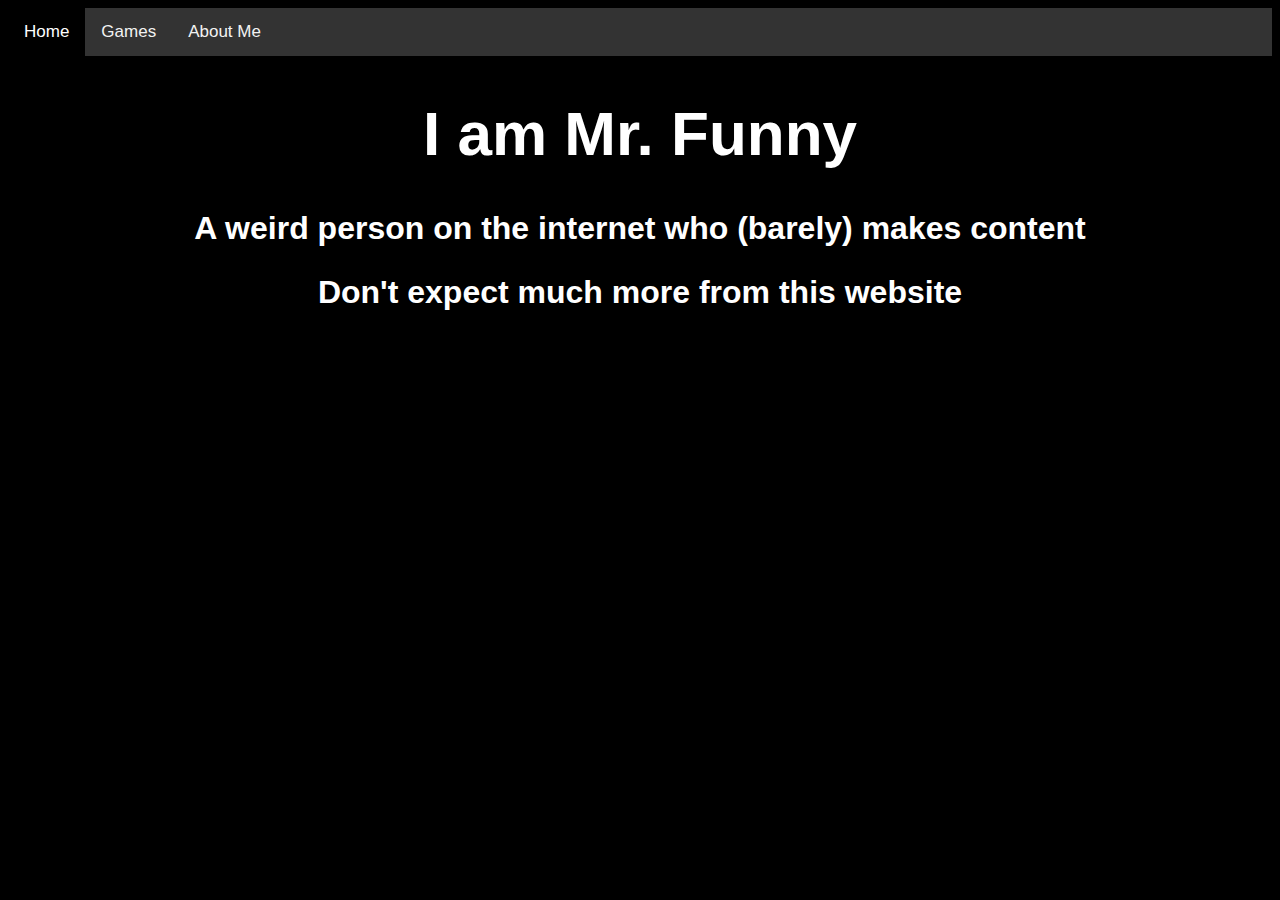
<file: index.html>
<!DOCTYPE html>
<html>
  <head>
    <link rel="stylesheet" href="mainstylesheet.css">
    <title>Mr. Funny</title>
  </head>
  <body>
    <div class="topnav">
      <a class="active" href="index.html">Home</a>
      <a href="Games.html">Games</a>
      <a href="AboutMe.html">About Me</a>
    </div>
    <h1>I am Mr. Funny</h1>
    <h2>A weird person on the internet who (barely) makes content</h2>
    <h2>Don't expect much more from this website</h2>
  </body>
</html>
</file>
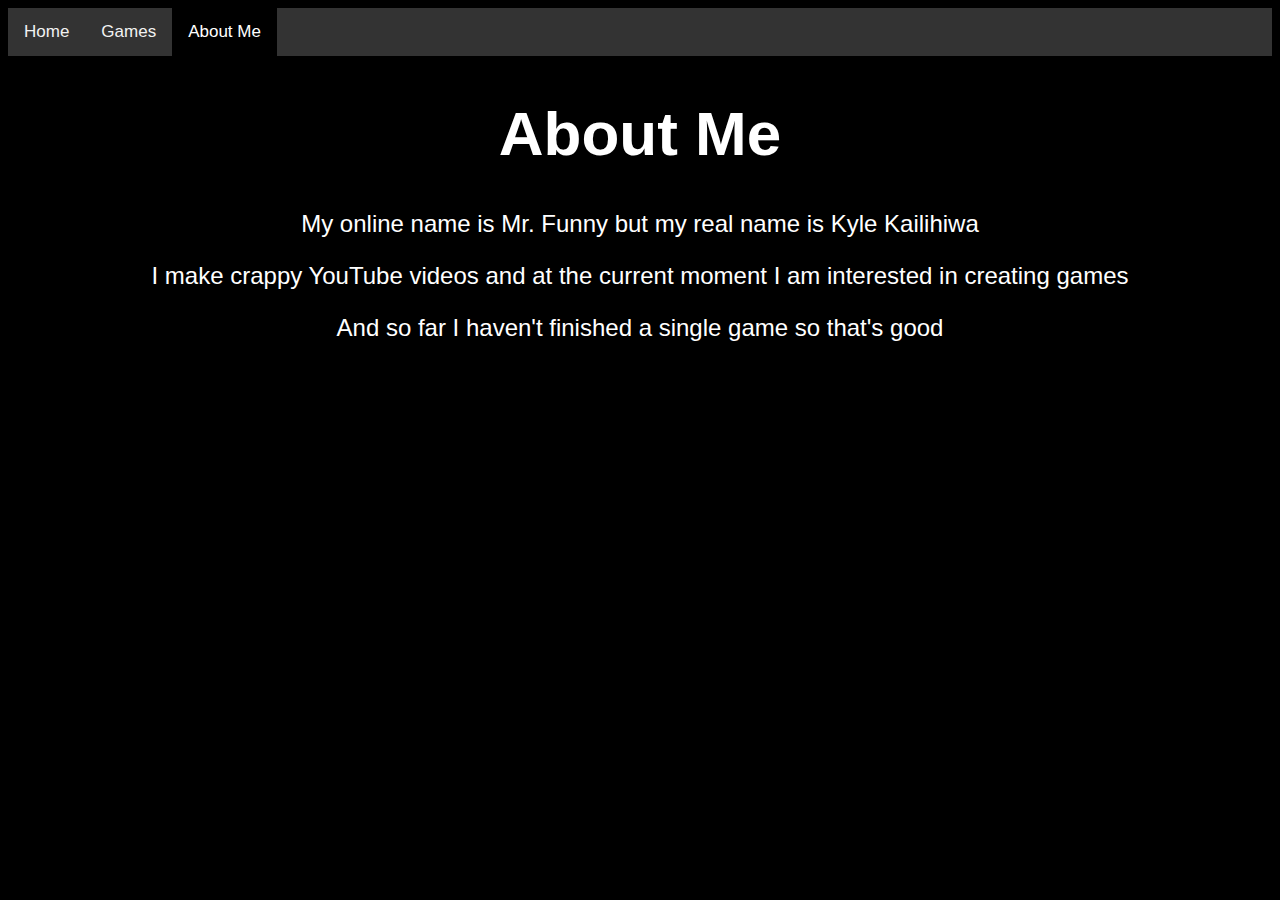
<file: AboutMe.html>
<!DOCTYPE html>
<html>
    <head>
        <link rel="stylesheet" href="mainstylesheet.css">
        <title>About me</title>
    </head>
    <body>
      <div class="topnav">
      <a href="index.html">Home</a>
      <a href="Games.html">Games</a>
      <a class="active" href="AboutMe.html">About Me</a>
    </div>
        <h1>About Me</h1>
        <p>My online name is Mr. Funny but my real name is Kyle Kailihiwa</p>
        <p>I make crappy YouTube videos and at the current moment I am interested in creating games</p>
        <p>And so far I haven't finished a single game so that's good</p>
    </body>
</html>
</file>
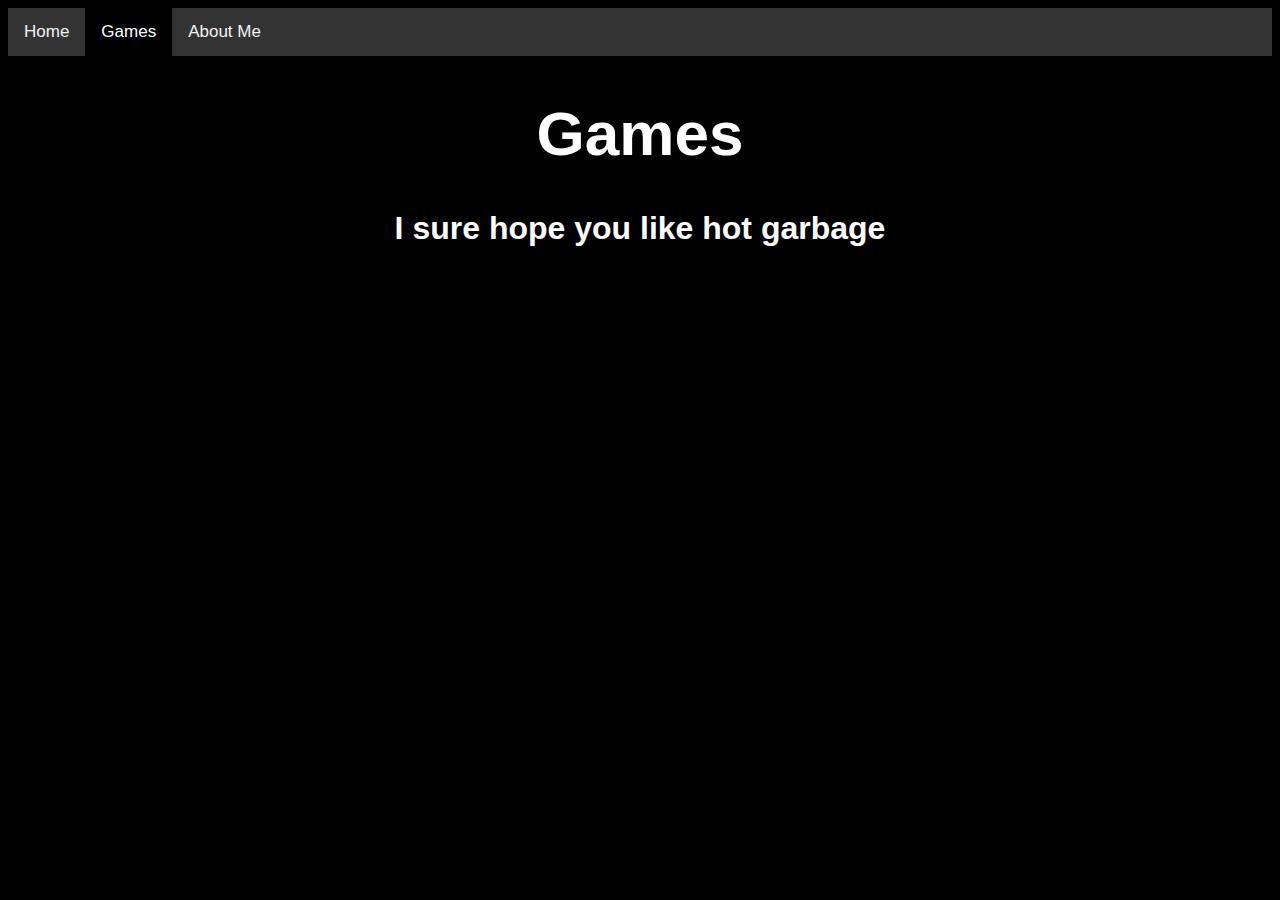
<file: Games.html>
<!DOCTYPE html>
<html>
    <head>
        <title>Games</title>
        <link rel="stylesheet" href="mainstylesheet.css">
    </head>
    <body>
    <div class="topnav">
      <a href="index.html">Home</a>
      <a class="active" href="Games.html">Games</a>
      <a href="AboutMe.html">About Me</a>
    </div>
        <h1>Games</h1>
        <h2>I sure hope you like hot garbage</h2>
        <iframe src="https://itch.io/embed/1359157?bg_color=000000&amp;fg_color=ffffff" width="552" height="167" frameborder="0"><a href="https://poto-software.itch.io/how-to-rob-a-gas-station">How To Rob A Gas Station by POtO Software</a></iframe>
		<iframe src="https://itch.io/embed/597195?bg_color=000000&amp;fg_color=ffffff" width="552" height="167" frameborder="0"><a href="https://poto-software.itch.io/none-left">None Left by POtO Software</a></iframe>
    </body>
</html>
</file>
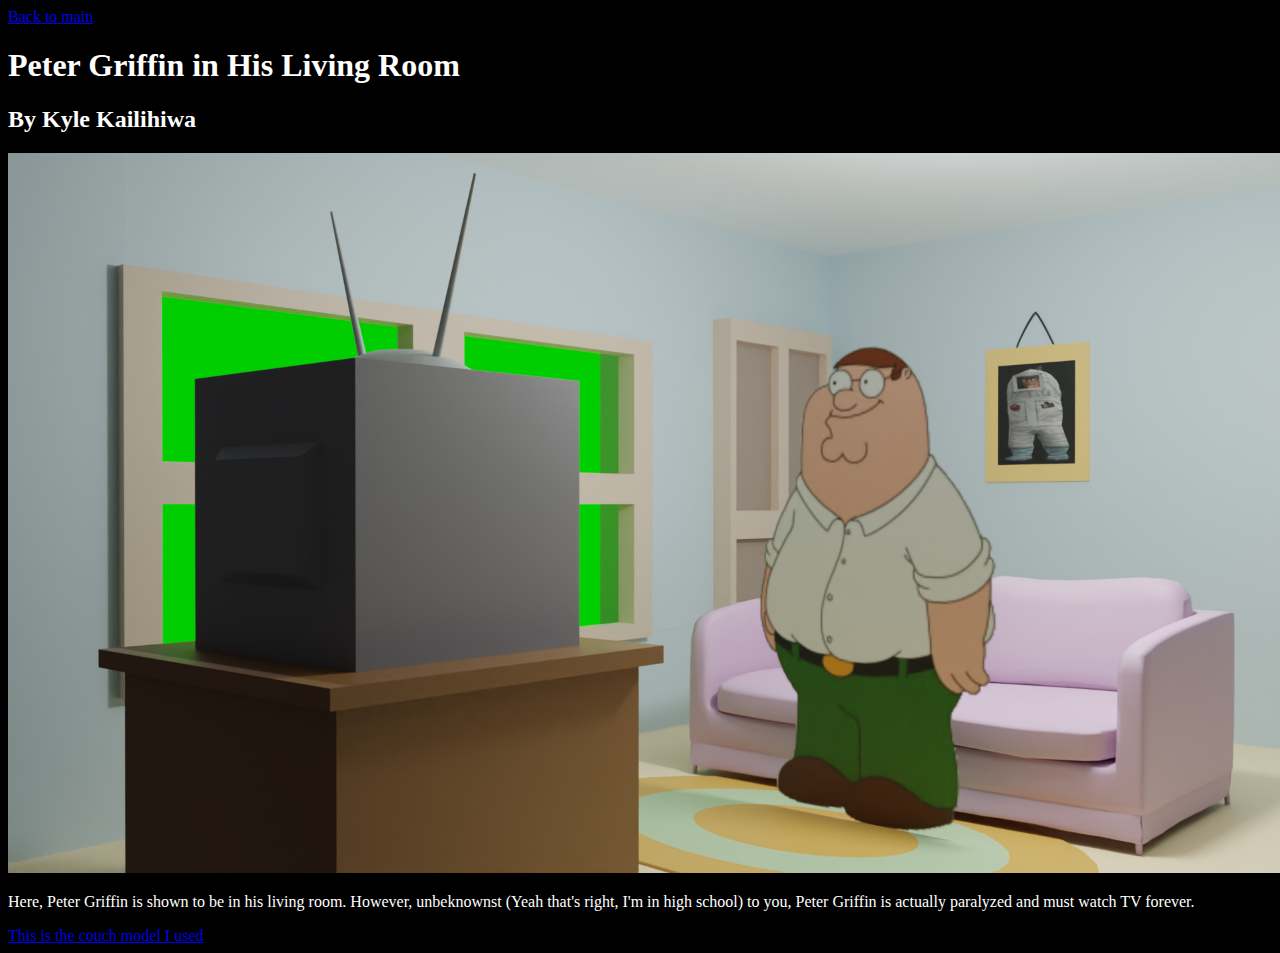
<file: 3dport/about/petergriffin.html>
<!DOCTYPE html>
<html>
    <head>
        <title>Peter Griffin in His Living Room</title>
        <link rel=stylesheet href='../index.css'>
    </head>
    <body>
        <a href='../index.html'>Back to main</a>
        <h1>Peter Griffin in His Living Room</h1>
        <h2>By Kyle Kailihiwa</h2>
        <img src='../art/petor groofin rev2.png' height=720px width=1280px>
        <p>Here, Peter Griffin is shown to be in his living room. However, unbeknownst (Yeah that's right, I'm in high school) to you, Peter Griffin is actually paralyzed and must watch TV forever.</p>
        <a href="https://sketchfab.com/3d-models/old-couch-443d9bb95e944afe8ebc4ff489e2886c">This is the couch model I used</a>   
    </body>
</html>
</file>
<file: mainstylesheet.css>
body {
    background-color: black;
}

h1 {
    text-align: center;
    font-family: sans-serif;
    font-size: 62px;
    color: white;
}

h2 {
    text-align: center;
    font-family: sans-serif;
    font-size: 32px;
    color: white;
}

p {
    text-align: center;
    font-family: sans-serif;
    font-size: 24px;
    color: white;
}

.topnav {
  background-color: #333;
  overflow: hidden;
  font-family: sans-serif;
}

.topnav a {
  float: left;
  color: #f2f2f2;
  text-align: center;
  padding: 14px 16px;
  text-decoration: none;
  font-size: 17px;
}

.topnav a:hover {
  background-color: white;
  color: black;
}

.topnav a.active {
  background-color: black;
  color: white;
}
</file>
<file: 3dport/index.css>
.header
{
    font-size: 24px;
    text-align: center;
    border: 3px solid white;
}

body
{
    background-color: black;
    font-family: Comic Sans MS;
    color: white;
}
</file>
